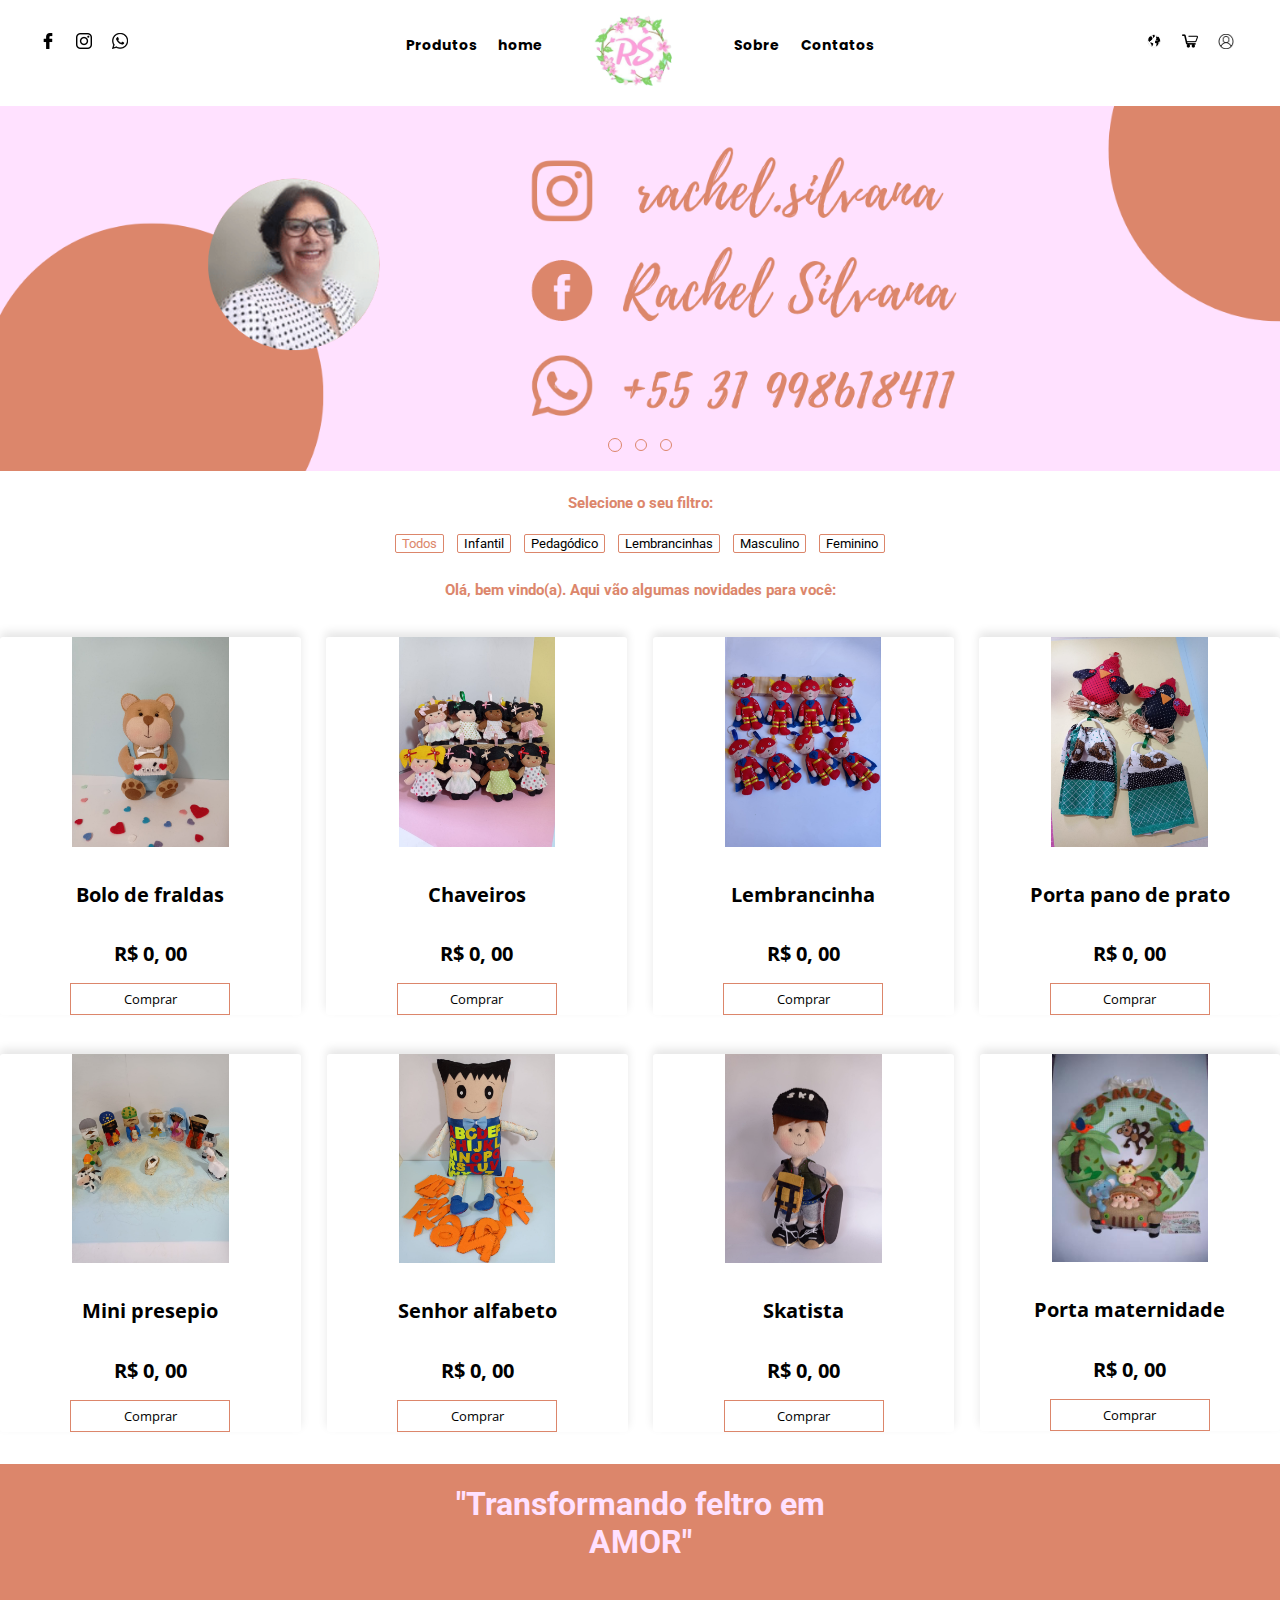
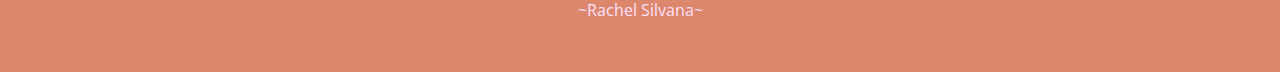
<file: index.html>
<!DOCTYPE html>
<html lang="en">
<head>
    <meta charset="UTF-8">
    <meta http-equiv="X-UA-Compatible" content="IE=edge">
    <meta name="viewport" content="width=device-width, initial-scale=1.0">
    <link rel="stylesheet" href="style.css">
    <link rel="icon" href="sobre\assets\icon.png">
    <title>Artes Rachel Silvana | HOME</title>
</head>
<body>
    <header class="menu" id="menu">
        <div class="ham" id="ham" style="display: none;">
            <img src="assets\icon-close-512.webp" alt="" class="close-ham" id="close-ham">

            <ul class="menuham" id="menuham">
                <li class="home" id="home">Home</li>
                <li class="sobre" id="sobre">Sobre</li>
                <li class="contatos" id="contatos">Contatos</li>
            </ul>
        </div>
        <div class="social" id="social">
            <button id="btn-face" onclick="window.location.href = 'https://www.facebook.com/artesrachelsilvana'" ><img src="assets\face-icon.png" alt="" class="facebook" id="facebook"></button>
            <button id="btn-insta" onclick="window.location.href = 'https://www.instagram.com/rachel.silvana/'"><img src="assets\insta-icon.png" alt="" class="instagram" id="instagram"></button>
            <button id="btn-whats" onclick="window.location.href = 'https://api.whatsapp.com/send/?phone=5531998618411&text&type=phone_number&app_absent=0'"><img src="assets\whatsapp-icon.png.opdownload" alt="" class="whats" id="whats"></button>
        </div>
        <div class="center" id="center">
            <h1 class="products" id="products" >Produtos</h1>
            <h1 class="home" id="home" onclick="window.location.href = 'index.html'">home</h1>
            <img src="assets\logo.png" alt="" class="logo" id="logo">
            <h1 class="about" id="about" >Sobre</h1>
            <h1 class="contacts" id="contacts">Contatos</h1>
        </div>
        <img src="assets\hamburguer.png" alt="" class="minimenu" id="minimenu">
        <div class="info" id="info">
            <button class="btn-translate" id="btn-translate"><img src="assets\terra.png" alt="" class="terra" id="terra"></button>
            <button class="btn-carrinho" id="btn-carrinho"><img src="assets\carrinho.png" alt="" class="carrinho" id="carrinho"></button>
            <button class="btn-profile" id="btn-profile"><img src="assets\profile.png" alt="" class="profile" id="profile"></button>

            <div class="car" id="car" style="display: none;">
                <img src="assets\icon-close-512.webp" alt="" class="close-car" id="close-car">
            </div>

            <div class="login" id="login" style="display: none;">
                <form  method="post">
                    <div class="title-form" id="title-form">
                    <h1 class="bem" id="bem">Bem-Vindo(a)</h1>
                    <img src="assets\icon-close-512.webp" alt="" class="close" id="close">
                    </div>
                    <div class="opc" id="opc">
                    <input type="button" value="entrar" placeholder="Entrar" style="background-color: #DC866B; color: white;">
                    <input type="button" value="Cadastrar" placeholder="Cadastrar">
                </div>
                </form>
            </div>
        </div>
    </header>
    <section class="banner" id="banner">
        <img src="assets\banners\rachel.silvana.png" alt="" class="bannerfull" id="bannerfull">
        <div class="banner-circle" id="banner-cicle">
            <div class="circle1" id="circle1"></div>
            <div class="circle2" id="circle2"></div>
            <div class="circle3" id="circle3"></div>
        </div>
    </section>
    <img src="assets\banners\bannermobile.png.png"  class="bannermobile" id="bannermobile">
    <main class="content" id="content">
        <h1 class="filtro" id="filtro">Selecione o seu filtro:</h1>

        <div class="btnfiltro" id="btnfiltro">
            <button class="todos" id="todos" style="border: solid 1px #DC866B; color: #DC866B;">Todos</button>
            <button class="infantil" id="infantil">Infantil</button>
            <button class="pedago" id="pedago">Pedagódico</button>
            <button class="lem" id="lem">Lembrancinhas</button>
            <button class="mas" id="mas">Masculino</button>
            <button class="fe" id="fe">Feminino</button>
        </div>
        <h1 class="titlemain" id="titlemain">Olá, bem vindo(a). Aqui vão algumas novidades para você:</h1>

        <div class="produtos" id="produtos">
            <div class="container" id="contanier">
                <img src="assets\picture\bolo_de_fraldas.jfif" alt="" class="prod1" id="prod1"><br>
                <h2>Bolo de fraldas</h2>
                <h2>R$ 0, 00</h2>
                <button class="compar" id="comprar">Comprar</button>
            </div>

            <div class="container1" id="container1">
                <img src="assets\picture\chaveiros.jfif" alt="" class="prod1" id="prod1"><br>
                <h2>Chaveiros</h2>
                <h2>R$ 0, 00</h2>
                <button class="compar" id="comprar">Comprar</button>
            </div>

            <div class="container1" id="container1">
                <img src="assets\picture\lembrancinha.jfif" alt="" class="prod1" id="prod1"><br>
                <h2>Lembrancinha</h2>
                <h2>R$ 0, 00</h2>
                <button class="compar" id="comprar">Comprar</button>
            </div>

            <div class="container2" id="container2">
                <img src="assets\picture\porta_pano_de_prato.jfif" alt="" class="prod1" id="prod1"><br>
                <h2>Porta pano de prato</h2>
                <h2>R$ 0, 00</h2>
                <button class="compar" id="comprar">Comprar</button>
            </div>
        </div>
        <div class="produtos2" id="produtos2">
            <div class="container" id="contanier">
                <img src="assets\picture\presepio.jfif" alt="" class="prod1" id="prod1"><br>
                <h2>Mini presepio</h2>
                <h2>R$ 0, 00</h2>
                <button class="compar" id="comprar">Comprar</button>
            </div>

            <div class="container3" id="container3">
                <img src="assets\picture\senhor_alfabeto.jfif" alt="" class="prod1" id="prod1"><br>
                <h2>Senhor alfabeto</h2>
                <h2>R$ 0, 00</h2>
                <button class="compar" id="comprar">Comprar</button>
            </div>

            <div class="container4" id="container4">
                <img src="assets\picture\skatista.jfif" alt="" class="prod1" id="prod1"><br>
                <h2>Skatista</h2>
                <h2>R$ 0, 00</h2>
                <button class="compar" id="comprar">Comprar</button>
            </div>

            <div class="container5" id="contanier5">
                <img src="assets\picture\porta_de_maternidade.jfif" alt="" class="prod2" id="prod2"><br>
                <h2>Porta maternidade</h2>
                <h2>R$ 0, 00</h2>
                <button class="compar" id="comprar">Comprar</button>
            </div>
        </div>
    </main>
    <footer class="footer" id="footer">
        <h1 class="frase" id="frase">"Transformando feltro em <br> AMOR"</h1>
        <p class="create" id="create">~Rachel Silvana~</p>
    </footer>
    <script src="main.js"></script>
</body>
</html>
</file>
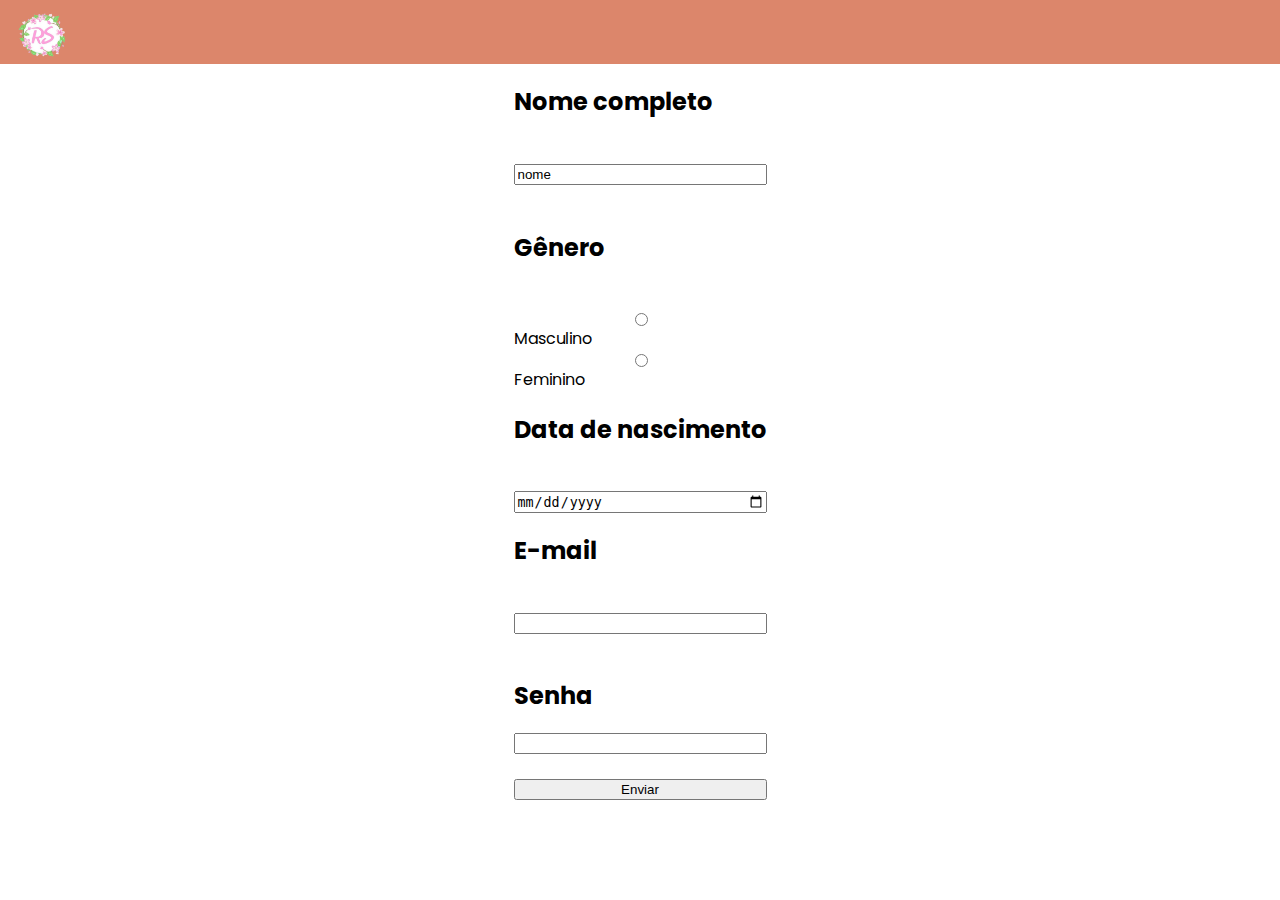
<file: form.html>
<!DOCTYPE html>
<html lang="en">
<head>
    <meta charset="UTF-8">
    <meta http-equiv="X-UA-Compatible" content="IE=edge">
    <meta name="viewport" content="width=device-width, initial-scale=1.0">
    <title>Document</title>
    <link rel="stylesheet" href="form.css">
</head>
<body>
    <header class="bar" id="bar">
        <img src="assets\logo.png" alt="" class="logo" id="logo">
    </header>
    <main class="content" id="content">
        <form action="cadastro.php" method="get">
            <h2>Nome completo</h2><br>
            <input type="text" value="nome"><br>
            <h2>Gênero</h2><br>
            <input type="radio" name="" value="M" id="">
            <label for="">Masculino</label>
            <input type="radio" name="" value="F" id="">
            <label for="">Feminino</label>
            <h2>Data de nascimento</h2><br>
            <input type="date" name="" id="">
            <h2>E-mail</h2><br>
            <input type="email" name="" id=""><br>
            <h2>Senha</h2>
            <input type="password" name="" id=""><br>
            <input type="button" value="Enviar">

        </form>
    </main>
</body>
</html>
</file>
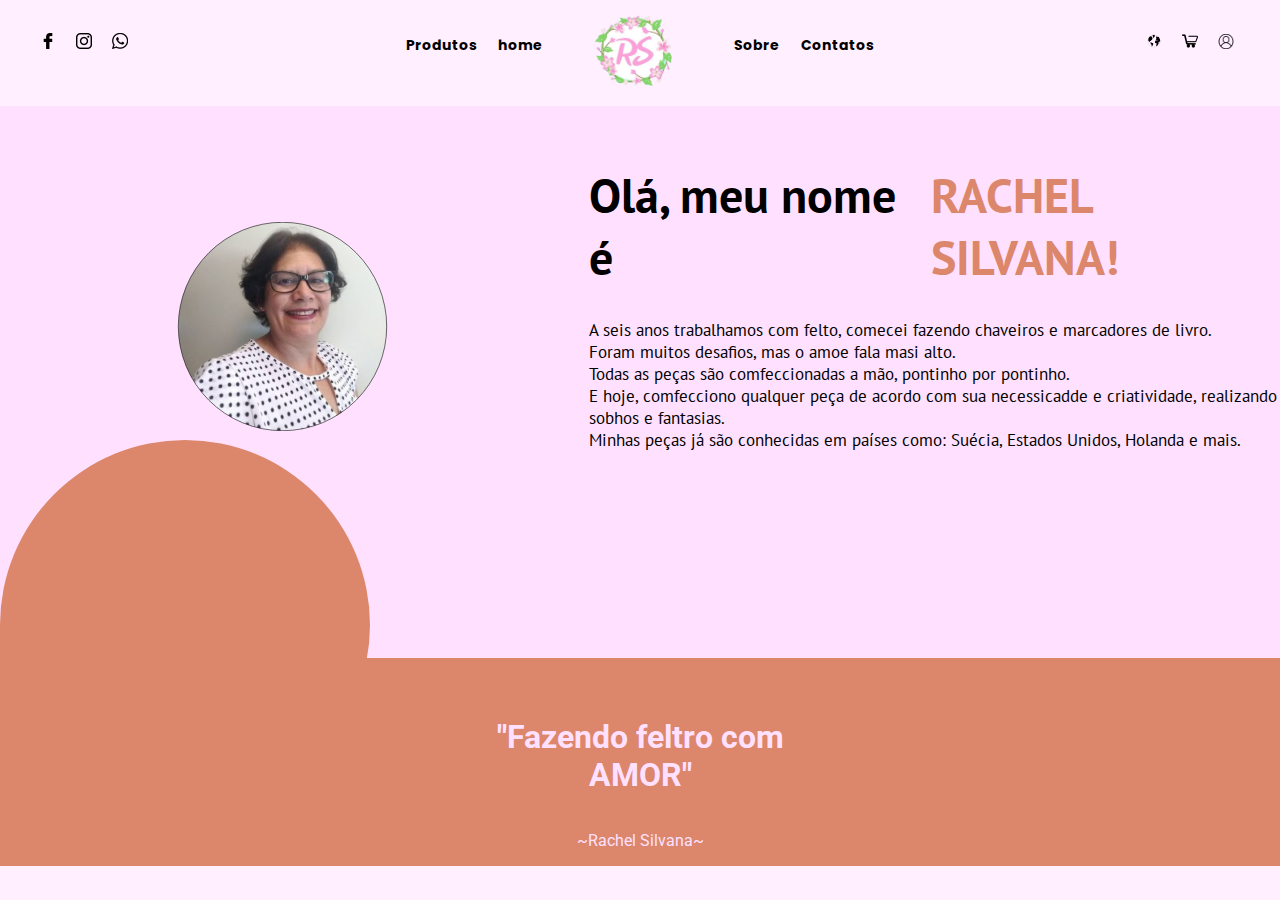
<file: index2.html>
<!DOCTYPE html>
<html lang="en">
<head>
    <meta charset="UTF-8">
    <meta http-equiv="X-UA-Compatible" content="IE=edge">
    <meta name="viewport" content="width=device-width, initial-scale=1.0">
    <link rel="stylesheet" href="style2.css">
    <link rel="icon" href="assets\icon.png">
    <title>Artes Rachel Silvana | SOBRE</title>
</head>
<body>
    <header class="menu" id="menu">
        <div class="social" id="social">
            <button id="btn-face" onclick="window.location.href = 'https://www.facebook.com/artesrachelsilvana'" ><img src="assets\face-icon.png" alt="" class="facebook" id="facebook"></button>
            <button id="btn-insta" onclick="window.location.href = 'https://www.instagram.com/rachel.silvana/'"><img src="assets\insta-icon.png" alt="" class="instagram" id="instagram"></button>
            <button id="btn-whats" onclick="window.location.href = 'https://api.whatsapp.com/send/?phone=5531998618411&text&type=phone_number&app_absent=0'"><img src="assets\whatsapp-icon.png.opdownload" alt="" class="whats" id="whats"></button>
        </div>
        <div class="center" id="center">
            <h1 class="products" id="products">Produtos</h1>
            <h1 class="home" id="home" onclick="window.location.href = 'index.html'">home</h1>
            <img src="assets\logo.png" alt="" class="logo" id="logo">
            <h1 class="about" id="about" onclick="window.location.href = 'index.html'">Sobre</h1>
            <h1 class="contacts" id="contacts">Contatos</h1>
        </div>
        <div class="info" id="info">
            <button class="btn-translate" id="btn-translate"><img src="assets\terra.png" alt="" class="terra" id="terra"></button>
            <button class="btn-carrinho" id="btn-carrinho"><img src="assets\carrinho.png" alt="" class="carrinho" id="carrinho"></button>
            <button class="btn-profile" id="btn-profile"><img src="assets\profile.png" alt="" class="profile" id="profile"></button>
        </div>
    </header>
    <section class="banner" id="banner">
        <div class="circle" id="circle"></div>
        <svg width="309" height="209" viewBox="0 0 369 369" fill="none" xmlns="http://www.w3.org/2000/svg" xmlns:xlink="http://www.w3.org/1999/xlink">
            <rect x="0.5" y="0.5" width="368" height="368" rx="184" fill="url(#pattern0)" stroke="black"/>
            <defs>
            <pattern id="pattern0" patternContentUnits="objectBoundingBox" width="1" height="1">
            <use xlink:href="#image0_6_43" transform="scale(0.003125)"/>
            </pattern>
            <image id="image0_6_43" width="320" height="320" xlink:href="[data-uri]"/>
            </defs>
            </svg>   

            <div class="h1" id="h1">
                <h1 class="title" id="title">Olá, meu nome é </h1>   
                <h1 class="name" id="name">RACHEL SILVANA!</h1>  
                <p class="paragrafo" id="paragrafo">A seis anos trabalhamos com felto, comecei fazendo chaveiros e marcadores de livro.<br> Foram muitos desafios, mas o amoe fala masi alto. <br> Todas as peças são comfeccionadas a mão, pontinho por pontinho. <br> E hoje, comfecciono qualquer peça de acordo com sua necessicadde e criatividade, realizando sobhos e fantasias.<br> Minhas peças já são conhecidas em países como: Suécia, Estados Unidos, Holanda e mais.</p>   
            </div>
    </section>
    <footer class="footer" id="footer">
        <div class="line" id="line"></div>
        <h1 class="frase" id="frase">"Fazendo feltro com <br> AMOR"</h1>
        <p class="create" id="create">~Rachel Silvana~</p>
    </footer>
    <script src="main2.js"></script>
</body>
</html>
</file>
<file: style.css>
@import url('https://fonts.googleapis.com/css2?family=Poppins:ital,wght@0,100;0,200;0,300;0,400;0,500;0,600;0,700;0,800;0,900;1,100;1,200;1,300;1,400;1,500;1,600;1,700;1,800;1,900&display=swap');
@import url('https://fonts.googleapis.com/css2?family=Roboto&display=swap');
@import url('https://fonts.googleapis.com/css2?family=Open+Sans&display=swap');
body{
    margin: 0;
    padding: 0;
    box-sizing: border-box;
    background-color: rgb(255, 255, 255);
}
html ::-webkit-scrollbar,body ::-webkit-scrollbar {
    width: 5px
}

html ::-webkit-scrollbar-thumb:vertical,body ::-webkit-scrollbar-thumb:vertical {
    background-color: #DC866B
}
header{
    font-family: 'Poppins', sans-serif;
    font-weight: bold;
    font-size: 7px;
    display: flex;
    flex-direction: row;
    justify-content: center;
    margin-top: 2%;
}
header button{
    border: transparent;
    background-color: transparent;
}
header .social img{
    width: 16px;
    cursor: pointer;
    margin-top: 6px;
}
header .social button{
    margin-right: 7px;
}
header .info img{
    width: 16px;
    cursor: pointer;
    margin-top: 6px;
}
header .info button{
    margin-right: 7px;
}
header .info .login{
    font-family: 'roboto';
    position: fixed;
    z-index: 99;
    box-shadow: 0 1px 4px rgb(0 0 0 / 16%);
    background-color: #FFEFFF;
    margin-top: 0px;
    margin-left: -17%;
    width: 25%;
    height: 21pc;
    display: flex;
    justify-content: center;
    align-items: center;
}
.opc{
    display: flex;
    flex-direction: column;
    gap: 13px;
    text-align: center;
}
.opc input{
    border-radius: 3px;
    font-size: 28px;
    font-family: Verdana, Geneva, Tahoma, sans-serif;
}
header .info .login h1{
    font-family: 'Poppins', sans-serif;
    color: #DC866B;
    display: flex;
    justify-content: center;
    font-size: 22px;
}
.title-form{
    display: flex;
    gap: 18px;
}
.close{
    position: absolute;
    margin-top: 72%;
    margin-left: 63%;
    width: 16px;
    height: 16px;
    cursor: pointer;
}
.car{
    display: flex;
    position: fixed;
    z-index: 99;
    bottom: 0;
    right: 0;
    background-color: #DC866B;
    height: 100%;
    width: 30%;
}
.car img{
    position: absolute;
    top: 22%;
    left: 16px;
}
.car h1{
    font-size: 18px;
    position: relative;
    z-index: 99;
    top: 20.4%;
    left: 40px;
}
.ham{
    display: flex;
    position: fixed;
    z-index: 99;
    bottom: 0;
    right: 0;
    background-color: #DC866B;
    height: 100%;
    width: 30%;
}
.ham img{
    width: 9%;
    position: absolute;
    z-index: 99;
    top: 5%;
    left: 7%;
    
}
header .info .login input{
    cursor: pointer;
    display: flex;
    text-align: center;
    border-radius: 3px;
    border: 1px solid;
}
.ham .menuham{
    list-style-type: none;
    display: flex;
    justify-content: center;
    align-items: center;
    flex-direction: column;
    font-size: 27px;
    cursor: pointer;
}
header .info .login label{
    font-family: 'Poppins', sans-serif;
    margin-left: 15%;
    font-weight: 300;
    font-size: 13px;
}
header .center{
    display: flex;
    flex-direction: row;
    gap: 21px;
    justify-content: center;
    cursor: pointer;
}
header .center h1:hover{
    color: #DC866B;
}
header .logo{
    width: 15%;
    position: relative;
    bottom: 1pc;
}
section .bannerfull{
    display: flex;
    width: 100%;
    height: auto;
}
.bannermobile{
    display: none;
}
section .banner-circle{
    position: relative;
    z-index: 99;
    bottom: 32px;
    display: flex;
    flex-direction: row;
    justify-content: center;
    gap: 13px;
}
section .banner-circle .circle1, .circle2, .circle3{
    display: flex;
    flex-direction: row;
    justify-content: center;
    width: 10px;
    height: 10px;
    border-radius: 100%;
    border: solid 1px #DC866B;
    cursor: pointer;
}
main .filtro{
    display: flex;
    justify-content: center;
    font-family: 'Roboto', sans-serif;
    font-weight: bold;
    font-size: 15px;
    color: #DC866B;
}
main .btnfiltro{
    display: flex;
    justify-content: center;
    gap: 13px;
}
main .btnfiltro button{
    border-radius: 2px;
    margin-top: 12px;
    color: black;
    font-weight: 400;
    border: #DC866B solid 0.5px;
    background-color: transparent;
    font-family: 'Roboto', sans-serif;
    cursor: pointer;
}
main .btnfiltro button:hover{
    color:  #DC866B;
    border:  #DC866B solid 1px;
}
.titlemain{
    margin-top: 28px;
    display: flex;
    justify-content: center;
    font-family: 'Roboto', sans-serif;
    font-weight: bold;
    font-size: 15px;
    color: #DC866B;
}
.produtos{
    display: flex;
    justify-content: center;
    gap: 2%;
    margin-top: 3%;
    flex-direction: row;
}
.produtos2{
    display: flex;
    gap: 2%;
    justify-content: center;
    margin-top: 3%;
    flex-direction: row;
}

.container, .container1, .container2, .container3, .container4, .container5{
    background: #fff;
    height: 100%;
    margin-bottom: 0;
    margin-top: 0;
    display: flex;
    align-items: center;
    text-align: center;
    font-family: 'Open Sans', sans-serif;
    font-size: 13px;
    flex-direction: column;
    color: black;
    box-shadow: 0px -5px 10px 0px rgba(0, 0, 0, 0.1);
    border-radius: 3px;
    cursor: pointer;
}
.container:hover, .container1:hover, .container2:hover, .container3:hover, .container4:hover, .container5:hover{
    box-shadow: 0px -5px 10px 0px rgba(0, 0, 0, 0.2);
}
.container img{
    width: 52%;
}
.container1 img{
    width: 52%;
}
.container2 img{
    width: 52%;
}
.container3 img{
    width: 52%;
}
.container4 img{
    width: 52%;
}
.container5{
    width: 74.6pc;
}
.container5 img{
    width: 52%;
}
footer{
    margin-top: 32px;
    width: auto;
    height: 13pc;
    color: #FFE1FF;
    background-color: #DC866B;
    font-family: 'Roboto';
    display: flex;
    text-align: center;
    flex-direction: column;
}
footer p{
    font-family: 'Open Sans', sans-serif;
}
.menuham{
    display: none;
}
.compar{
    width: 160px;
    height: 2pc;
    cursor: pointer;
    border: #DC866B solid 1px;
    background-color: transparent;
    font-family: 'Open Sans', sans-serif;
}
.compar:hover{
    background-color: #DC866B;
    color: #FFEFFF;
    border: #FFEFFF;
}
.minimenu{
    display: none;
}
@media (max-width: 1209px){
    
    .menu{
        display: flex;
        justify-content: center;
    }
    .menuham{
        display: none;
    }
    header .social button{
        position: relative;
        left: 57%;
    }
    header .info button{
        position: relative;
        left: -57%;
    }
    .center{
        width: 70%;
    }
    section .banner-circle{
    position: relative;
    z-index: 99;
    bottom: 24px;
    display: flex;
    flex-direction: row;
    justify-content: center;
    gap: 13px;
}
    section .banner-circle .circle1, .circle2, .circle3{
    display: flex;
    flex-direction: row;
    justify-content: center;
    width: 10px;
    height: 10px;
    border-radius: 100%;
    border: solid 1px #DC866B;
    cursor: pointer;
}
.container, .container1, .container2, .container3, .container4, .container5{
    background: #fff;
    width: 20%;
    font-size: 9px;

}
.compar{
    width: 130px;
    height: 2pc;
}

}
@media (max-width: 723px){
    .container, .container1, .container2, .container3, .container4, .container5{
        background: #fff;
        width: 17%;
        font-size: 7px;
    }
    .compar{
        width: 100px;
        height: 1pc;
        font-size: 8px;
        text-align: center;
    }
}
@media (max-width: 577px){
    .container, .container1, .container2, .container3, .container4, .container5{
        background: #fff;
        width: 90%;
        height: 100%;
        font-size: 17px;
    }
    .produtos{
        display: flex;
        justify-content: center;
        flex-direction: column;
        gap: 2%;
        margin-top: 3%;
        flex-direction: column;
        align-items: center;
    }
    .produtos img{
        width: 47%;
    }
    .produtos2{
        display: flex;
        justify-content: center;
        flex-direction: column;
        gap: 2%;
        margin-top: 3%;
        flex-direction: column;
        align-items: center;
    }
    .produtos2 img{
        width: 47%;
    }
    footer{
        width: auto;
        height: 13pc;
        color: #FFE1FF;
        background-color: #DC866B;
        font-family: 'Roboto';
        display: flex;
        text-align: center;
        flex-direction: column;
        margin-top: 460%;
    }
    .compar{
        width: 100px;
        height: 1pc;
        font-size: 8px;
        text-align: center;
    }
}
@media (max-width: 723px) and (min-width: 509px){
    .social, .info{
        display: none;
    }
    header h1{
        display: none;
    }
    header img{
        margin-top: 22px;
        margin-right: 120%;
    }
    .compar{
        width: 107px;
        height: 2pc;
    }
    .minimenu{
        display: flex;
        position: absolute;
        z-index: 2;
        width: 4%;
        top: 12px;
        margin-left: 45%;
        cursor: pointer;
    }
    .produtos{
        gap: 3%;
    }
    .produtos2{
        gap: 3%;
    }
}
@media (max-width: 509px){
    .compar{
        width: 160px;
        height: 2pc;
    }
    .minimenu{
        margin-top: 12px;
        left: 65%;
        position: absolute;
    }
    .social, .info{
        display: none;
    }
    header h1{
        display: none;
    }
    header img{
        margin-top: 22px;
        margin-right: 120%;
    }
    .minimenu{
        display: flex;
        position: absolute;
        z-index: 2;
        width: 4%;
        top: 12px;
        margin-left: 45%;
        cursor: pointer;
    }
    section{
        display: none;
    }
    .bannermobile{
        display: flex;
        width: 120%;
    }
    .ham{
        display: flex;
        position: fixed;
        z-index: 99;
        bottom: 0;
        right: 0;
        background-color: #DC866B;
        height: 100%;
        width: 100%;
    }
    .ham img{
        width: 9%;
        position: absolute;
        z-index: 99;
        top: 5%;
        right: 7%;
        
    }
    .ham ul{
        margin-left: 28%;
    }
    ul li{
        display: flex;
        gap: 4%;
    }
    main{
        height: 0%;
        align-items: center;
        text-align: center;
    }
    footer{
        width: 120%;
        margin-top: 20%;
    }
    .banner-cicle{
        position: relative;
        z-index: 99;
        top: 40%;
    }
    .produtos{
        display: flex;
        justify-content: center;
        flex-direction: column;
        gap: 62%;
        margin-top: 3%;
    }
    .produtos2{
        display: flex;
        justify-content: center;
        gap: 2%;
        margin-top: 3%;

    }
    main{
        margin-left: 18%;
        height: -800px;
    }
}

@media (max-width: 422px){
    footer{
        width: 162%;
        margin-top: 200%;
    }
    .bannermobile{
        display: flex;
        width: 162%;
    }
    .minimenu{
        position: absolute;
        right: -130%;
        margin: auto;
        top: 3%;
    }
    .produtos, .produtos2{
        margin-left: 50%;
    }
    .filtro{
        margin-left: 40%;
    }
    .titlemain{
        margin-left: 40%;
    }
    .btnfiltro{
        margin-left: 52%;
    }
    .container, .container1, .container2, .container3, .container4, .container5{
        background: #fff;
        width: 400%;
        height: 100%;
        font-size: 17px;
    }
}
@media (max-width: 311px){
    .btnfiltro{
        display: block;
    }
}
@media (max-width: 280px){
    footer{
        width: 192%;
        margin-top: 200%;
    }
    .minimenu{
        position: absolute;
        right: -190%;
        margin: auto;
        top: 3%;
    }
    .produtos, .produtos2{
        margin-left: 80%;
    }
    .filtro{
        margin-left: 50%;
    }
    .titlemain{
        margin-left: 59%;
    }
    .btnfiltro{
        margin-left: 80%;
    }
    .container, .container1, .container2, .container3, .container4, .container5{
        background: #fff;
        width: 700%;
        height: 100%;
        font-size: 17px;
    }
}
</file>
<file: form.css>
@import url('https://fonts.googleapis.com/css2?family=Poppins:ital,wght@0,100;0,200;0,300;0,400;0,500;0,600;0,700;0,800;0,900;1,100;1,200;1,300;1,400;1,500;1,600;1,700;1,800;1,900&display=swap');
body{
    margin: 0%;
    padding: 0;
}
header{
    height: 4pc;
    width: 100%;
    background-color: #DC866B;
}
.logo{
    margin-top: 10px;
    width: 90px;
}
main{
    display: flex;
    justify-content: center;
    font-family: 'Poppins', sans-serif;
}
form{
    display: flex;
    justify-content: center;
    font-family: 'Poppins', sans-serif;
    flex-direction: column;
}
</file>
<file: style2.css>
@import url('https://fonts.googleapis.com/css2?family=Poppins:ital,wght@0,100;0,200;0,300;0,400;0,500;0,600;0,700;0,800;0,900;1,100;1,200;1,300;1,400;1,500;1,600;1,700;1,800;1,900&display=swap');
@import url('https://fonts.googleapis.com/css2?family=PT+Sans&display=swap');
@import url('https://fonts.googleapis.com/css2?family=Roboto&display=swap');
body{
    margin: 0;
    padding: 0;
    box-sizing: border-box;
    background-color: #FFEFFF;
}
html ::-webkit-scrollbar,body ::-webkit-scrollbar {
    width: 5px
}

html ::-webkit-scrollbar-thumb:vertical,body ::-webkit-scrollbar-thumb:vertical {
    background-color: #DC866B
}
header{
    font-family: 'Poppins', sans-serif;
    font-weight: bold;
    font-size: 7px;
    display: flex;
    flex-direction: row;
    justify-content: center;
    margin-top: 2%;
}
header button{
    border: transparent;
    background-color: transparent;
}
header .social img{
    width: 16px;
    cursor: pointer;
    margin-top: 6px;
}
header .social button{
    margin-right: 7px;
}
header .info img{
    width: 16px;
    cursor: pointer;
    margin-top: 6px;
}
header .info button{
    margin-right: 7px;
}
header .center{
    display: flex;
    flex-direction: row;
    gap: 21px;
    justify-content: center;
    cursor: pointer;
}
header .center h1:hover{
    color: #DC866B;
}
header .logo{
    width: 15%;
    position: relative;
    bottom: 1pc;
}
section{
    background-color: #FFE1FF;
    width: auto;
    height: 34.5pc;
}
section .circle{
    position: absolute;
    border-radius: 100% 100% 100% 0;
    width: 370px;
    height: 370px;
    background-color: #DC866B;
    bottom: 10%;
}
section svg{
    position: absolute;
    margin-top: 9%;
    margin-left: 10%;
}
.h1{
    position: absolute;
    z-index: 99;
    display: flex;
    flex-direction: row;
    gap: 10px;
    font-family: 'PT Sans', sans-serif;
    font-size: 24px;
    margin-left: 46%;
    margin-top: 2%;
}
section .name{
    color: #DC866B;
}
section p{
    font-size: 17px;
    position: absolute;
    z-index: 99;
    margin-top: 27%;
}
footer{
    width: auto;
    height: 13pc;
    background-color: #DC866B;
    color: #FFE1FF;
    font-family: 'Roboto';
    display: flex;
    text-align: center;
    flex-direction: column;
}
.line{
    height: 10pc;
    width: 1px;
    background-color: black;
}
@media (max-width: 1209px){
    .menu{
        display: flex;
        justify-content: center;
    }
    header .social button{
        position: relative;
        left: 57%;
    }
    header .info button{
        position: relative;
        left: -57%;
    }
    .center{
        width: 70%;
    }
    section .banner-circle{
    position: relative;
    z-index: 99;
    bottom: 24px;
    display: flex;
    flex-direction: row;
    justify-content: center;
    gap: 13px;
}
    section .banner-circle .circle1, .circle2, .circle3{
    display: flex;
    flex-direction: row;
    justify-content: center;
    width: 10px;
    height: 10px;
    border-radius: 100%;
    border: solid 1px #DC866B;
    cursor: pointer;
}
}
</file>
